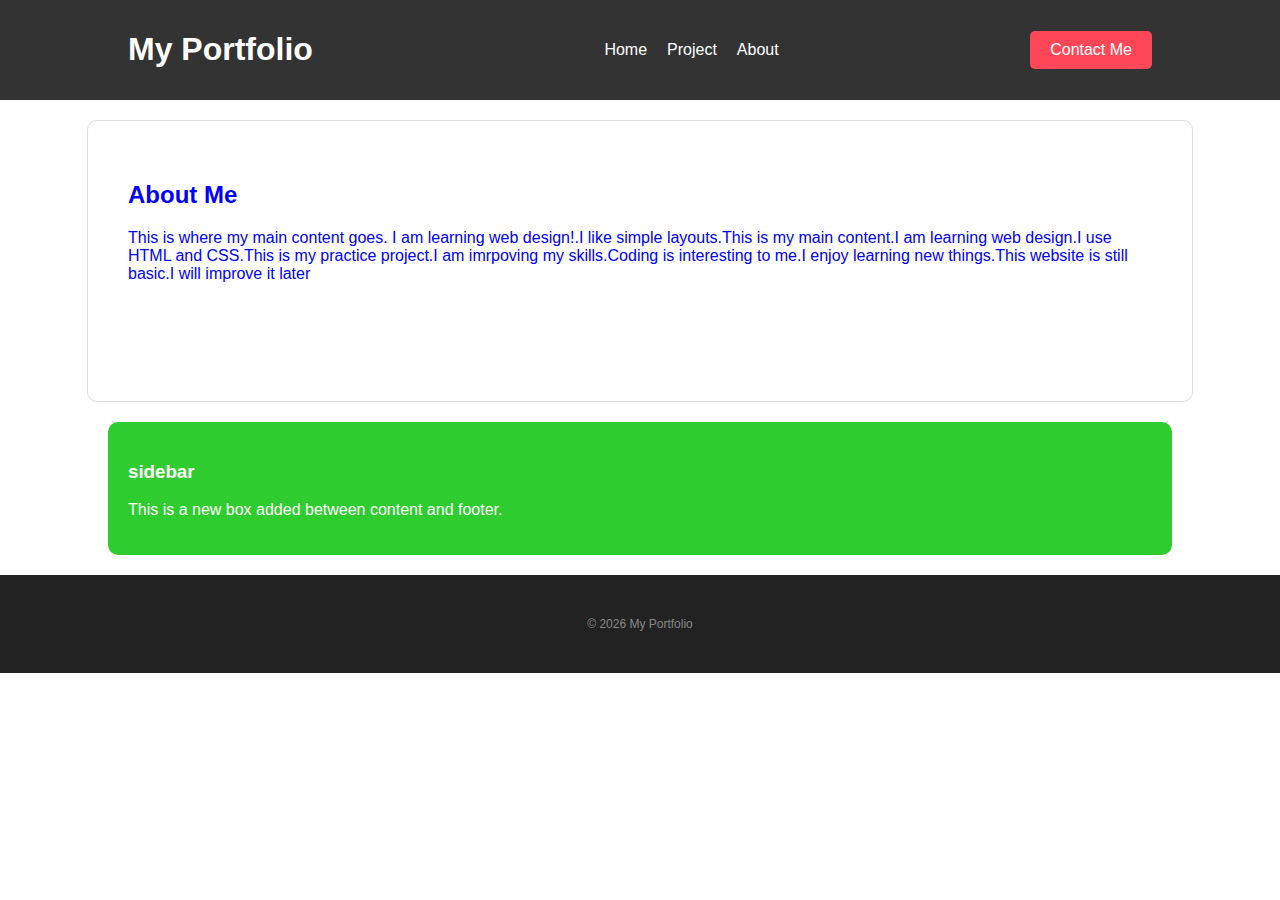
<file: index.html>
<!DOCTYPE html>
<html lang="en">
<head>
    <meta charset="UTF-8">
    <meta name="viewport" content="width=device-width, initial-scale=1.0">
    <title>My 2026 Portfolio</title>
    <link rel="stylesheet" href="style.css">
</head>
<body>

    <!-- Tutorial 1 & 2: The Header Pillar with Flexbox -->
    <div class="header-section">
        <h1>My Portfolio</h1>

        <!-- Navigation Challenge Section -->
         <ul class="nav-links"> 
             <li><a href="#">Home</a></li>
             <li><a href="project.html">Project</a></li>
             <li><a href="#">About</a></li>
         </ul>

         <a href="#" class="cta-button">Contact Me</a>
     </div>

     <!-- Tutorial 2: The Main Content Pillar -->
     <div class="main-content">
        <h2>About Me</h2>
        <p>This is where my main content goes. I am learning web design!.I like simple layouts.This is my main content.I am learning web design.I use HTML and CSS.This is my practice project.I am imrpoving my skills.Coding is interesting to me.I enjoy learning new things.This website is still basic.I will improve it later</p>
     </div>

     <!-- Exercise: The Sidebar Box -->
     <div class="sidebar">
          <h3>sidebar</h3>
          <p>This is a new box added between content and footer.</p>
     </div>
     
     <!-- Tutorial 1: The Footer Pillar -->
      <div class="footer-section">
          <p>&copy; 2026 My Portfolio</p>
      </div>

</body>
</html>
</file>
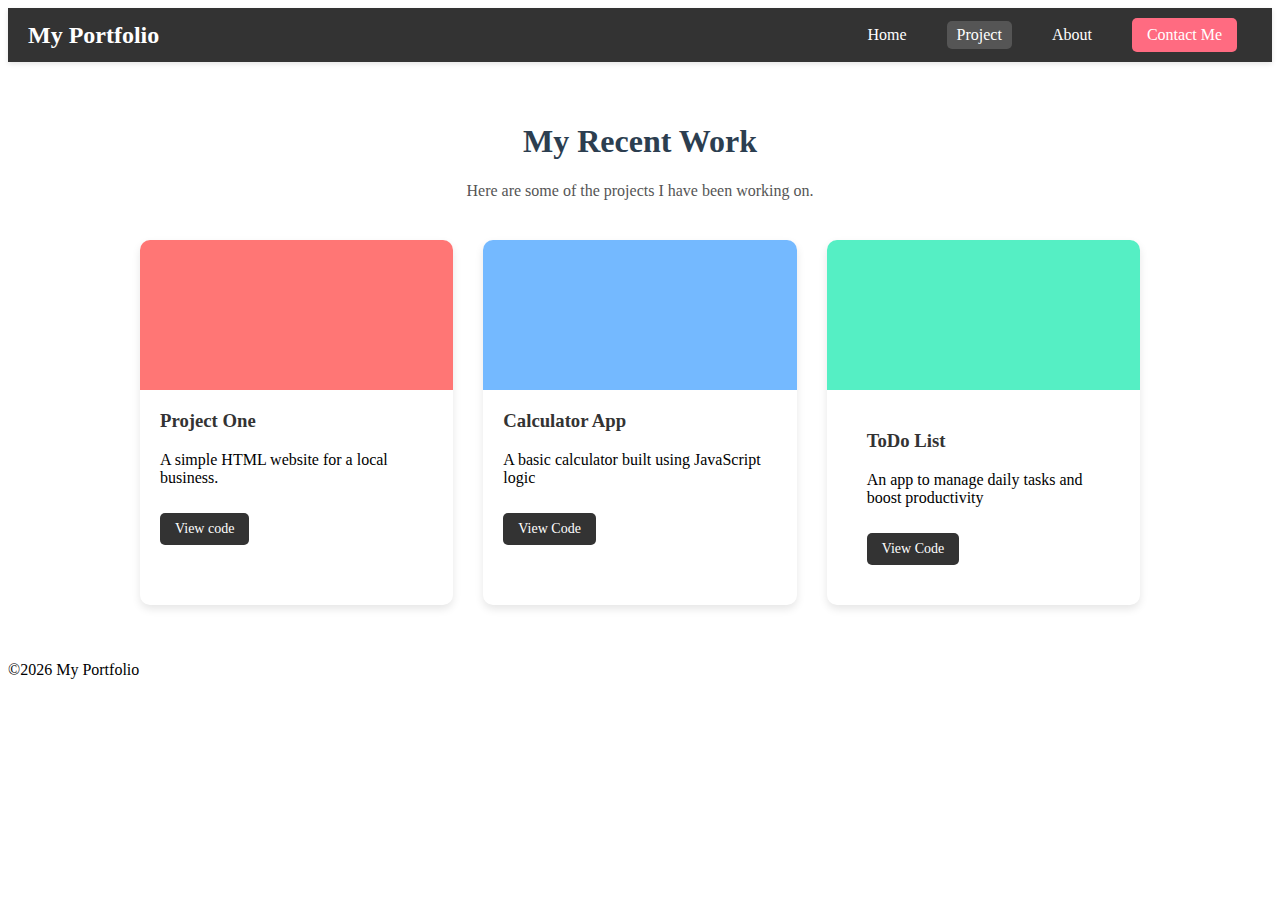
<file: project.html>
<!DOCTYPE html>
<html lang="en">
<head>
    <meta charset="UTF-8">
    <meta name="viewpoint"content="width=device-width,initial-scale=1.0">
    <title>Document</title>
    <link rel="stylesheet"href="style1.css">
</head>
<body>
    <header class="navbar">
        <div class="logo">My Portfolio</div>
        <nav>
            <a href="index.html">Home</a>
            <a href="project.html"class="active">Project</a>
            <a href="about.html">About</a>
            <a href="#"class="btn-contact">Contact Me</a>
        </nav>
    </header>
    
    <main class="container">
        <h1 class="page-title">My Recent Work</h1>
        <p class="intro-text">Here are some of the projects I have been working on.</p>

        <div class="project-grid">

            <div class="card">
                <div class="card-image"style="background-color: #ff7675;"></div><div class="card-content">
                    <h3>Project One</h3>
                    <p>A simple HTML website for a local business.</p>
                    <a href="#"class="btn-small">View code</a>
                </div>
            </div>

            <div class="card">
                <div class="card-image"style="background-color:#74b9ff"></div>
                <div class="card-content">
                    <h3>Calculator App</h3>
                    <p>A basic calculator built using JavaScript logic</p>
                    <a href="#"class="btn-small">View Code</a>
                </div>
            </div>
        

            <div class="card">
                <div class="card-image"style="background-color:#55efc4;"></div><div class="card-content">
                    <div class="card-content">
                    <h3>ToDo List</h3>
                    <p>An app to manage daily tasks and boost productivity</p>
                    <a href="#"class="btn-small">View Code</a>
                </div>
            </div>

        </div>
    </main>

    <footer>
        <p>&copy;2026 My Portfolio</p>
    </footer>
</body>
</html>
</file>
<file: style.css>
/* General Body Styling (Toturial 2 Exercise) */
body {
    font-family: Arial, sans-serif;
    margin: 0;
    padding: 0;
    color: blue; /* Testing Specificity: Header text remains white*/
}

/* Tutorial 2: Mastering Space & Flexbox */
.header-section {
    display: flex;
    justify-content: space-between;
    align-items: center;
    padding: 10px 10%;
    background: #333;
    color: white; /* This overrides the blue body color */
}

/* Navigation Challenge: Horizontal Links */
.nav-links {
    display: flex;
    list-style: none;
    gap: 20px;
}

.nav-links a {
    color: white;
    text-decoration: none;
    transition: 0.3s;
}

.nav-links a:hover {
    color: #ff4757;
    text-decoration: underline;
}

/* Tutorial 2: Styling the Main Content */
.main-content {
    background-color: #ffffff;
    padding: 40px;
    margin: 20px auto;
    width: 80%;
    border-radius: 10px;
    min-height: 200px;
    border: 1px solid #ddd;
}

/* Exercise: The New Sidebar Box */
.sidebar {
    background-color: #2ecc2e; /* Green background */
    color: white;
    padding: 20px;
    margin: 20px auto;
    width: 80%;
    border-radius: 10px;
}

/* Step 5: The Interaction (Hover State)*/
.cta-button {
    background-color: #ff4757;
    color: white;
    padding: 10px 20px;
    text-decoration: none;
    border-radius: 5px;
    transition: 0.3s;
}

.cta-button:hover {
    background-color: #ff6b81;
    transform: translateY(-3px);
    box-shadow: 0 5px 15px rgba(0,0,0,0,2);
}

/* Tutorial 1 & Exercise: The Footer*/
 .footer-section {
    background-color: #222;
    color: #888;
    padding: 30px; /* Increased padding per challenge */
    text-align: center;
    font-size: 12px;
 }
</file>
<file: style1.css>
/* Navbar Styles */
.navbar {
display: flex;
justify-content: space-between;
align-items: center;
background-color: #333;
padding: 10px 20px;
color: white;
box-shadow: 0 2px 5px rgba(0, 0, 0, 0.1);
}

.logo {
    font-size: 24px;
    font-weight: bold;
    color: white;
}

nav {
    display: flex;
    align-items: center;
}

nav a {
    color: white;
    text-decoration: none;
    margin: 0 15px;
    padding: 5px 10px;
    border-radius: 5px;
    transition: background-color 0.3s;
}

nav a:hover {
    background-color: #555;
}

nav a.active {
    background-color: #555;
}

.btn-contact {
    background-color: #ff6b81;
    color: white;
    padding: 8px 15px;
    border-radius: 5px;
    text-decoration: none;
    transition: background-color 0.3s;
}

.btn-contact:hover {
    background-color: #ff4757;
}

/* 1. Main Container to give some spacing from sides */
.container {
    max-width: 1000px;
    margin: 0 auto; /* Centers the container */
    padding: 40px 20px;
}

.page-title {
    color: #2c3e50;
    text-align: center;
}
.intro-text {
    text-align: center;
    margin-bottom: 40px;
    color: #555;
}

/* 2. THE GRID SYSTEM (Important!) */
.project-grid {
    display: grid;
    /* This command makes it responsive automatically: */
    grid-template-columns: repeat(auto-fit, minmax(250px, 1fr));
    gap: 30px; /* Space between boxes */
}

/* 3. THE CARD DESIGN */
.card {
    background-color: white;
    border-radius: 10px; /* Rounded corners */
    box-shadow: 0 4px 8px rgba(0, 0, 0, 0.1); /* Subtle shadow */
    overflow: hidden; /* Ensures image stays inside rounded corners */
    transition: transform 0.3s; /* Animation setup */
}

/* Hover Effect: Card floats up when you touch it */
.card:hover {
    transform: translateY(-10px);
}

/* Fake Image Box (You can replace this with <img> later) */
.card-image {
    height: 150px;
    width: 100%;
}

.card-content {
    padding: 20px;
}

.card-content h3 {
    margin-top: 0;
    color: #333;
}

/* Small Button inside the card */
.btn-small {
    display: inline-block;
    margin-top: 10px;
    text-decoration: none;
    background-color: #333;
    color: white;
    padding: 8px 15px;
    border-radius: 5px;
    font-size: 14px;
}

.btn-small:hover {
    background-color: #555;
}
</file>
